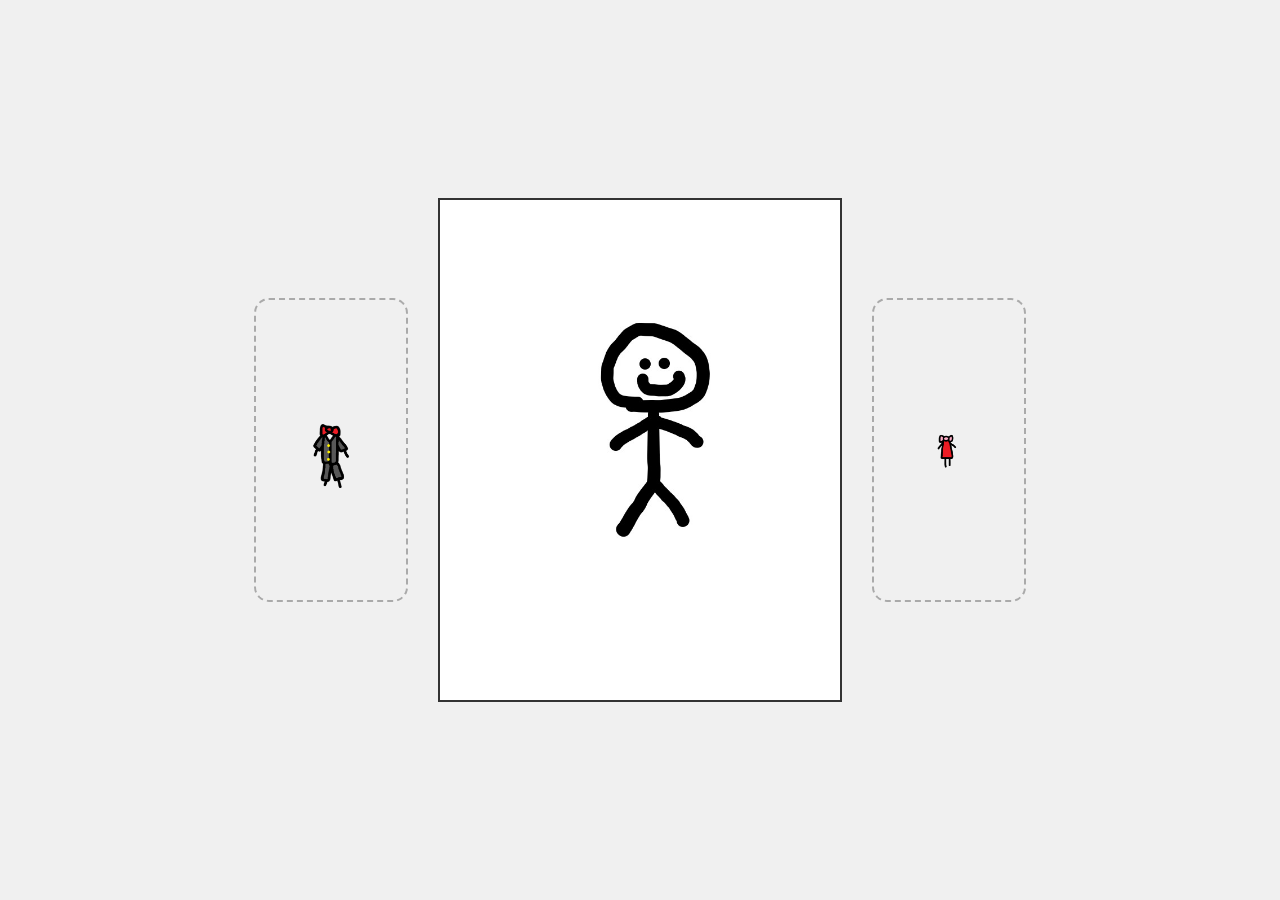
<file: index.html>
<!DOCTYPE html>
<html>
<head>
    <title>스틱맨 옷 입히기</title>
    <style>
        body { display: flex; justify-content: center; align-items: center; height: 100vh; margin: 0; background-color: #f0f0f0; user-select: none; }
        .game-container { display: flex; align-items: center; gap: 30px; }
        
        .closet { width: 150px; height: 300px; border: 2px dashed #aaa; display: flex; justify-content: center; align-items: center; border-radius: 15px; }

        #character-area { 
            position: relative; 
            width: 400px; /* 얼굴 이미지 크기에 맞춰 넉넉하게 */
            height: 500px; 
            border: 2px solid #333; 
            background: white;
            display: flex;
            justify-content: center;
            align-items: center;
        }

        .base-body { width: 100%; height: auto; }

        /* 공통 옷 스타일 */
        .cloth { cursor: grab; width: 100px; z-index: 10; -webkit-user-drag: none; }

        /* ★ 여기서 옷마다 사이즈와 위치를 미세 조정하세요 ★ */
        
        /* 1. 정장 (jj.png) 전용 스타일 */
        #cloth1.dressed {
            position: absolute;
            width: 220px;  /* 사이즈 조절 */
            top: 55%;      /* 위아래 위치 */
            left: 50%;     /* 좌우 위치 */
            transform: translate(-50%, -50%);
            pointer-events: none;
        }

        /* 2. 드레스 (dress.png) 전용 스타일 */
        #cloth2.dressed {
            position: absolute;
            width: 180px;  /* 사이즈 조절 */
            top: 58%;      /* 위아래 위치 */
            left: 50%;     /* 좌우 위치 */
            transform: translate(-50%, -50%);
            pointer-events: none;
        }
    </style>
</head>
<body>

<div class="game-container">
    <div class="closet" ondrop="drop(event)" ondragover="allowDrop(event)">
        <img src="jj.png" id="cloth1" class="cloth" draggable="true" ondragstart="drag(event)">
    </div>

    <div id="character-area" ondrop="drop(event)" ondragover="allowDrop(event)">
        <img src="face.jpg" class="base-body">
    </div>

    <div class="closet" ondrop="drop(event)" ondragover="allowDrop(event)">
        <img src="dress.png" id="cloth2" class="cloth" draggable="true" ondragstart="drag(event)">
    </div>
</div>

<script>
    const sound = new Audio('ddung.mp3');

    function allowDrop(ev) { ev.preventDefault(); }
    function drag(ev) { ev.dataTransfer.setData("text", ev.target.id); }

    function drop(ev) {
        ev.preventDefault();
        const data = ev.dataTransfer.getData("text");
        const draggedElement = document.getElementById(data);
        
        if (ev.currentTarget.id === "character-area") {
            draggedElement.classList.add("dressed");
            ev.currentTarget.appendChild(draggedElement);
            // 옷 입힐 때 소리 나게 추가!
            sound.currentTime = 0;
            sound.play();
        } else {
            draggedElement.classList.remove("dressed");
            ev.currentTarget.appendChild(draggedElement);
        }
    }
</script>

</body>
</html>
</file>
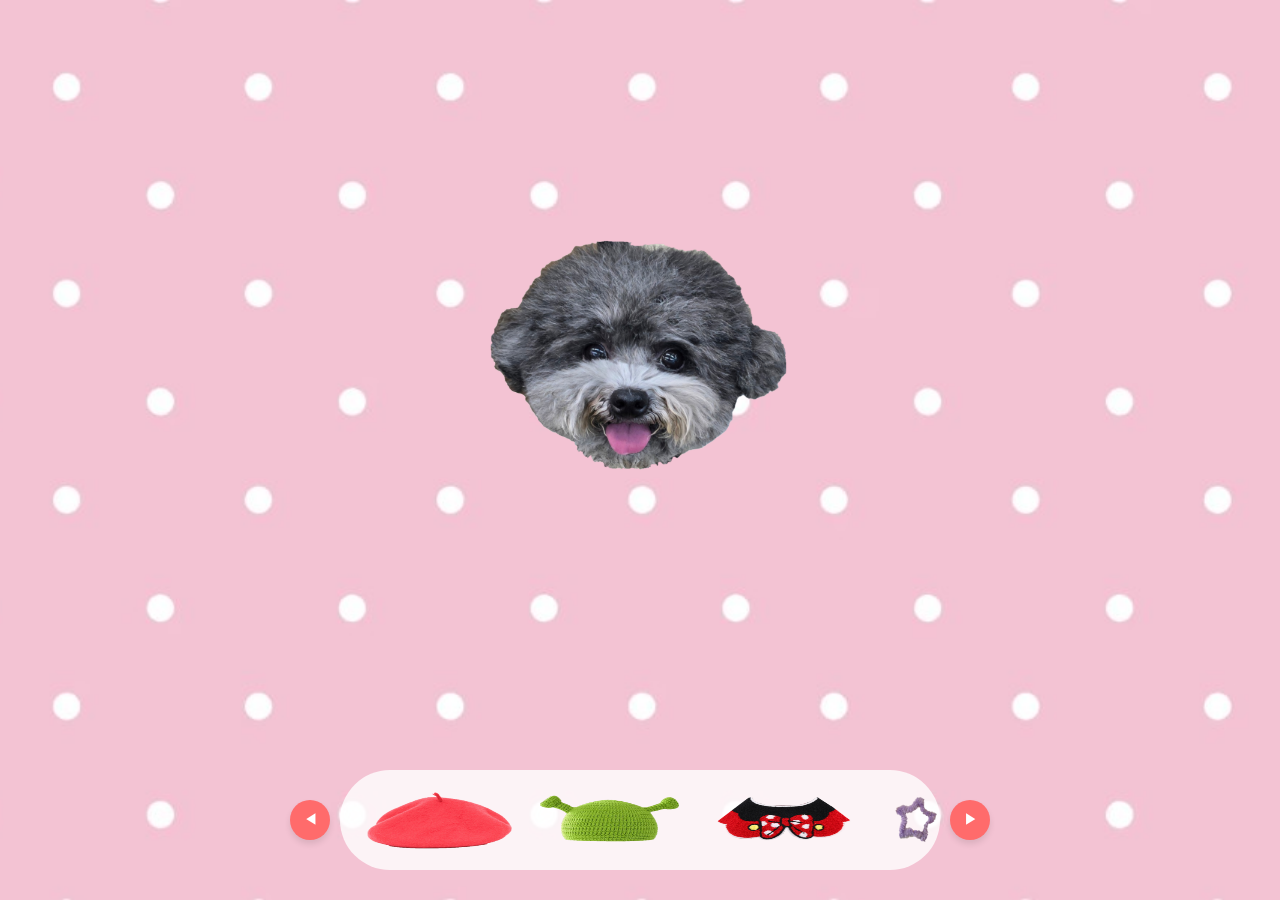
<file: 2/index.html>
<!DOCTYPE html>
<html lang="ko">
<head>
    <meta charset="UTF-8">
    <meta name="viewport" content="width=device-width, initial-scale=1.0, maximum-scale=1.0, user-scalable=no">
    <title>강아지 꾸미기 최종본</title>
    <link rel="stylesheet" href="style.css">
</head>
<body>
    <div class="game-container">
        <div class="center-panel">
            <img src="zzanggu.png" id="main-zzanggu">
        </div>

        <div class="bottom-nav">
            <button class="nav-btn left" onclick="scrollGrid(-100)">◀</button>
            <div class="item-bar" id="itemBar">
                <img src="hat.png" class="menu-item size-hat">
                <img src="hat2.png" class="menu-item size-hat2">
                <img src="cafe.png" class="menu-item size-cafe">
                <img src="pin1.png" class="menu-item size-pin">
                <img src="pin2.png" class="menu-item size-pin">
                <img src="pin3.png" class="menu-item size-pin">
                <img src="reborn1.png" class="menu-item size-ribbon">
                <img src="reborn2.png" class="menu-item size-ribbon">
                <img src="fur.png" class="menu-item size-fur">
            </div>
            <button class="nav-btn right" onclick="scrollGrid(100)">▶</button>
        </div>
    </div>
    <script src="script.js"></script>
</body>
</html>
</file>
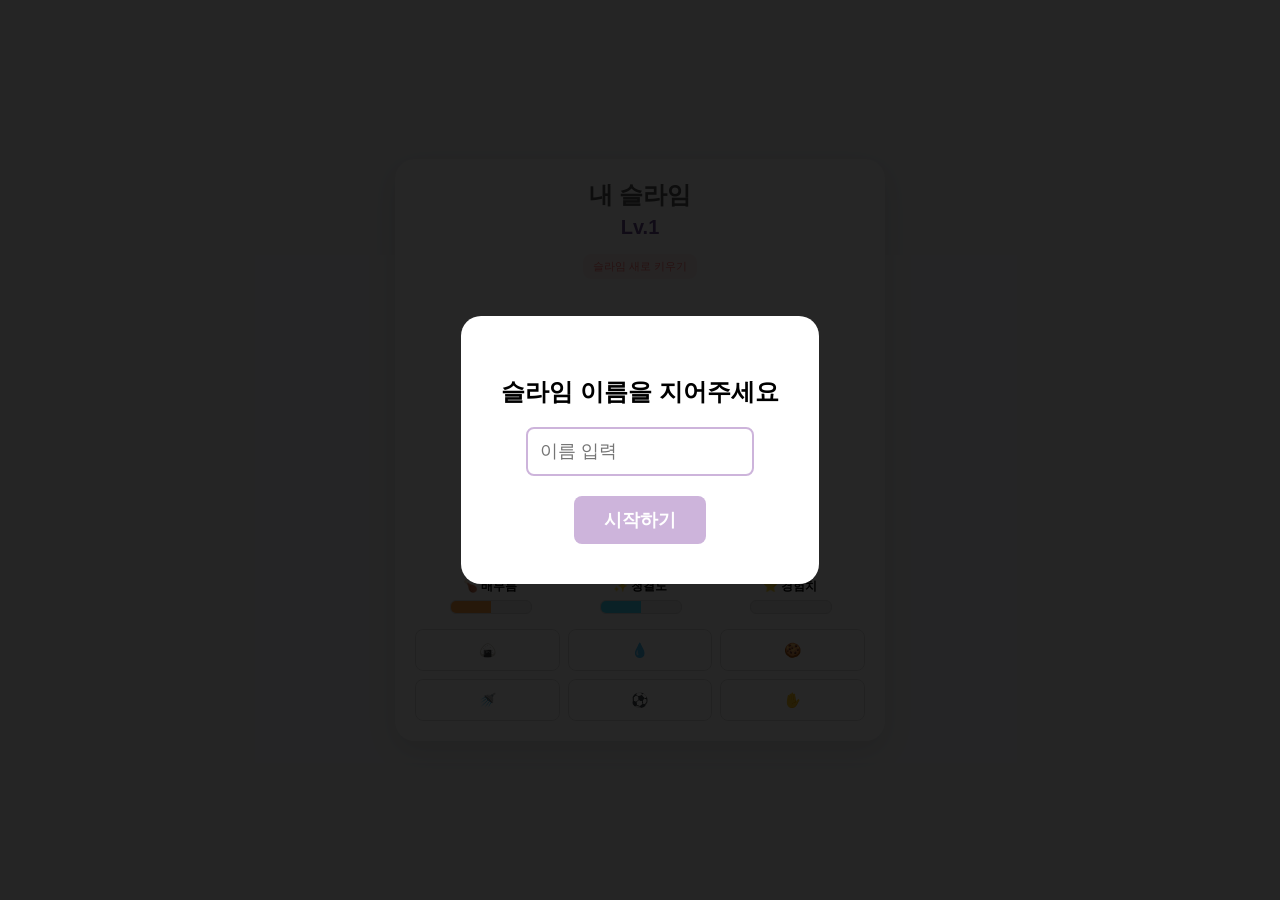
<file: 3/index.html>
<!DOCTYPE html>
<html lang="ko">
<head>
    <meta charset="UTF-8">
    <meta name="viewport" content="width=device-width, initial-scale=1.0">
    <title>슬라임 키우기</title>
    <link rel="stylesheet" href="style.css">
</head>
<body>

    <div id="nameModal">
        <div class="modal-content">
            <h2>슬라임 이름을 지어주세요</h2>
            <input type="text" id="nameInput" placeholder="이름 입력">
            <br>
            <button id="nameConfirmBtn">시작하기</button>
        </div>
    </div>

    <div id="gameContainer">
        <div id="topInterface">
            <span id="slimeNameDisplay">내 슬라임</span>
            <div class="lv-text">Lv.<span id="lvlNum">1</span></div>
            <span id="expPlus">+1</span>
            <button id="resetBtn">슬라임 새로 키우기</button>
        </div>

        <canvas id="slimeCanvas"></canvas>

        <div class="status-container">
            <div class="bar-wrap">
                <span class="bar-label">🍗 배부름</span>
                <div class="bar-bg"><div id="fullBar" class="bar-fill" style="background: #ff9f43; width: 50%;"></div></div>
            </div>
            <div class="bar-wrap">
                <span class="bar-label">✨ 청결도</span>
                <div class="bar-bg"><div id="cleanBar" class="bar-fill" style="background: #48dbfb; width: 50%;"></div></div>
            </div>
            <div class="bar-wrap">
                <span class="bar-label">⭐ 경험치</span>
                <div class="bar-bg"><div id="expBar" class="bar-fill" style="background: #1dd1a1; width: 0%;"></div></div>
            </div>
        </div>

        <div class="controls">
            <button onclick="trigger('feed', 10, 0)">🍙</button>
            <button onclick="trigger('water', 5, 0)">💧</button>
            <button onclick="trigger('cookie', 20, 0)">🍪</button>
            <button onclick="trigger('bubbles', 0, 20)">🚿</button>
            <button onclick="trigger('ball', -10, -5, 10)">⚽</button>
            <button onclick="trigger('pat', 0, 0, 5)">✋</button>
        </div>
    </div>

    <audio id="soundShower" src="bubble-pop.mp3"></audio>
    <audio id="soundEat" src="ggd-yumyum.mp3"></audio>
    <audio id="soundSelect" src="squeaky.mp3"></audio>
    <audio id="soundPat" src="uiiiiiiii.mp3"></audio>
    <audio id="soundWhistle" src="whistle.mp3"></audio>

    <script src="script.js"></script>
</body>
</html>
</file>
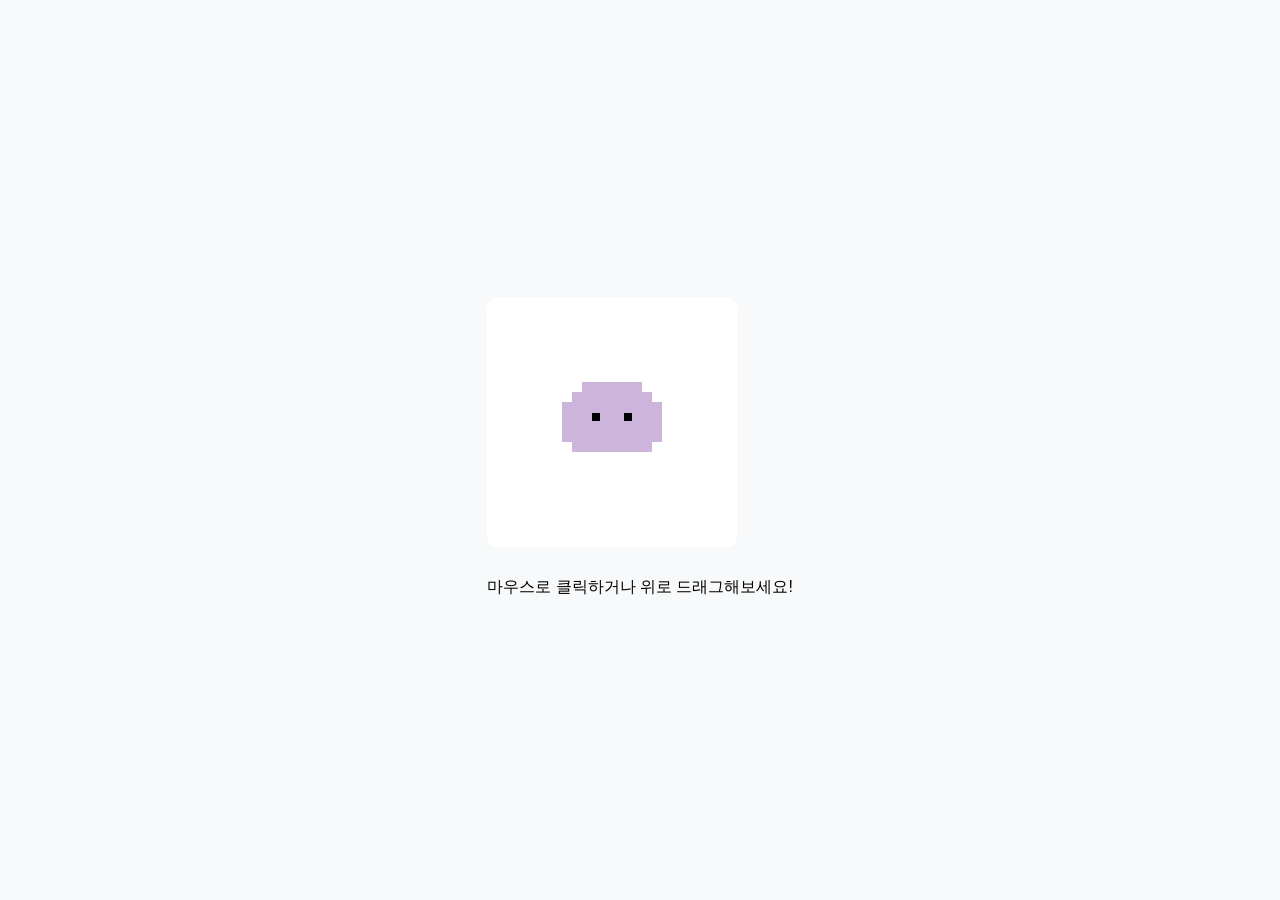
<file: 3/slime.html>
<!DOCTYPE html>
<html lang="ko">
<head>
    <meta charset="UTF-8">
    <meta name="viewport" content="width=device-width, initial-scale=1.0">
    <title>도트 슬라임 시뮬레이터</title>
    <link rel="stylesheet" href="style.css">
</head>
<body>
    <div class="container">
        <canvas id="slimeCanvas" width="200" height="200"></canvas>
        <p>마우스로 클릭하거나 위로 드래그해보세요!</p>
    </div>
    <script src="script.js"></script>
</body>
</html>
</file>
<file: 2/style.css>
* { 
    margin: 0; padding: 0; box-sizing: border-box; 
    -webkit-tap-highlight-color: transparent; 
}
body, html { 
    width: 100%; height: 100%; 
    overflow: hidden; position: fixed; 
}

.game-container {
    width: 100vw; height: 100vh;
    background: url('back.jpg') no-repeat center center / cover;
    position: relative;
    touch-action: none;
}

.center-panel {
    position: absolute; left: 50%; top: 40%;
    transform: translate(-50%, -50%);
    pointer-events: none;
}
#main-zzanggu { width: 300px; user-select: none; -webkit-user-drag: none; }

/* 하단 네비게이션 컨테이너 */
.bottom-nav {
    position: absolute; bottom: 30px; left: 50%;
    transform: translateX(-50%);
    width: 95%; max-width: 700px;
    display: flex; align-items: center; gap: 10px;
    z-index: 1000;
}

.item-bar {
    flex: 1; height: 100px;
    background: rgba(255, 255, 255, 0.8);
    border-radius: 50px;
    display: flex; align-items: center; gap: 20px; padding: 0 25px;
    overflow-x: hidden; /* 화살표로만 조절하기 위해 스크롤 숨김 */
    scroll-behavior: smooth;
}

.nav-btn {
    width: 40px; height: 40px; border-radius: 50%; border: none;
    background: #ff6b6b; color: white; font-weight: bold;
    cursor: pointer; display: flex; align-items: center; justify-content: center;
    box-shadow: 0 4px 6px rgba(0,0,0,0.1);
}

.menu-item { 
    height: 60px; width: auto; cursor: pointer; flex-shrink: 0; 
    user-select: none; -webkit-user-drag: none; 
}

/* 배치된 스티커 */
.dropped-item {
    position: absolute; cursor: move; z-index: 2000;
    touch-action: none; user-select: none; -webkit-user-drag: none;
}

.size-hat, .size-hat2 { width: 150px; }
.size-cafe { width: 160px; }
.size-pin { width: 60px; }
.size-ribbon { width: 80px; }
.size-fur { width: 70px; }
</file>
<file: 3/style.css>
body { 
    font-family: 'Arial', sans-serif; 
    background-color: #f8f9fa; 
    display: flex; 
    justify-content: center; 
    align-items: center; 
    height: 100vh; 
    margin: 0; 
    overflow: hidden; 
}

#gameContainer { 
    text-align: center; 
    background: white; 
    padding: 20px; 
    border-radius: 20px; 
    box-shadow: 0 10px 30px rgba(0,0,0,0.1); 
    width: 100%; 
    max-width: 450px; 
}

#topInterface { 
    margin-bottom: 10px; 
    position: relative; 
}

#slimeNameDisplay { 
    font-size: 24px; 
    font-weight: bold; 
    color: #555; 
    display: block; 
    margin-bottom: 5px; 
}

.lv-text { 
    font-size: 20px; 
    font-weight: bold; 
    color: #6a4c93; 
}

/* +1 애니메이션 효과 */
#expPlus { 
    position: absolute; 
    right: 30%; 
    top: 30px; 
    color: #ff6b6b; 
    font-size: 20px; 
    font-weight: bold; 
    opacity: 0; 
    pointer-events: none; 
}

#expPlus.show { 
    animation: floatUp 0.8s ease-out forwards; 
}

@keyframes floatUp {
    0% { opacity: 0; transform: translateY(0); }
    50% { opacity: 1; transform: translateY(-20px); }
    100% { opacity: 0; transform: translateY(-40px); }
}

canvas { 
    cursor: pointer; 
    touch-action: none; 
    background: #fff; 
    border-radius: 10px; 
    margin: 10px 0; 
}

.status-container { 
    display: flex; 
    justify-content: space-around; 
    margin: 15px 0; 
}

.bar-wrap { 
    width: 80px; 
    text-align: center; 
}

.bar-label { 
    font-size: 12px; 
    font-weight: bold; 
    margin-bottom: 5px; 
    display: block; 
}

.bar-bg { 
    width: 100%; 
    height: 12px; 
    background: #eee; 
    border-radius: 6px; 
    overflow: hidden; 
    border: 1px solid #ddd; 
}

.bar-fill { 
    height: 100%; 
    transition: width 0.3s; 
}

.controls { 
    display: grid; 
    grid-template-columns: repeat(3, 1fr); 
    gap: 8px; 
}

button { 
    padding: 12px 5px; 
    font-size: 14px; 
    cursor: pointer; 
    border-radius: 8px; 
    border: 1px solid #ddd; 
    background: #fefefe; 
    transition: 0.2s; 
}

button:hover { background: #f0f0f0; }
button:active { transform: scale(0.95); }

#resetBtn { 
    background: #fff1f1; 
    color: #ff7675; 
    border: none; 
    margin-top: 15px; 
    padding: 5px 10px; 
    font-size: 11px; 
}

#nameModal { 
    position: fixed; 
    top: 0; 
    left: 0; 
    width: 100%; 
    height: 100%; 
    background: rgba(0,0,0,0.85); 
    display: flex; 
    justify-content: center; 
    align-items: center; 
    z-index: 1000; 
}

.modal-content { 
    background: white; 
    padding: 40px; 
    border-radius: 20px; 
    text-align: center; 
}

#nameInput { 
    padding: 12px; 
    font-size: 18px; 
    width: 200px; 
    border: 2px solid #CDB4DB; 
    border-radius: 8px; 
    outline: none; 
    margin-bottom: 20px; 
}

#nameConfirmBtn { 
    background: #CDB4DB; 
    color: white; 
    border: none; 
    padding: 12px 30px; 
    font-weight: bold; 
    font-size: 18px; 
}
</file>
